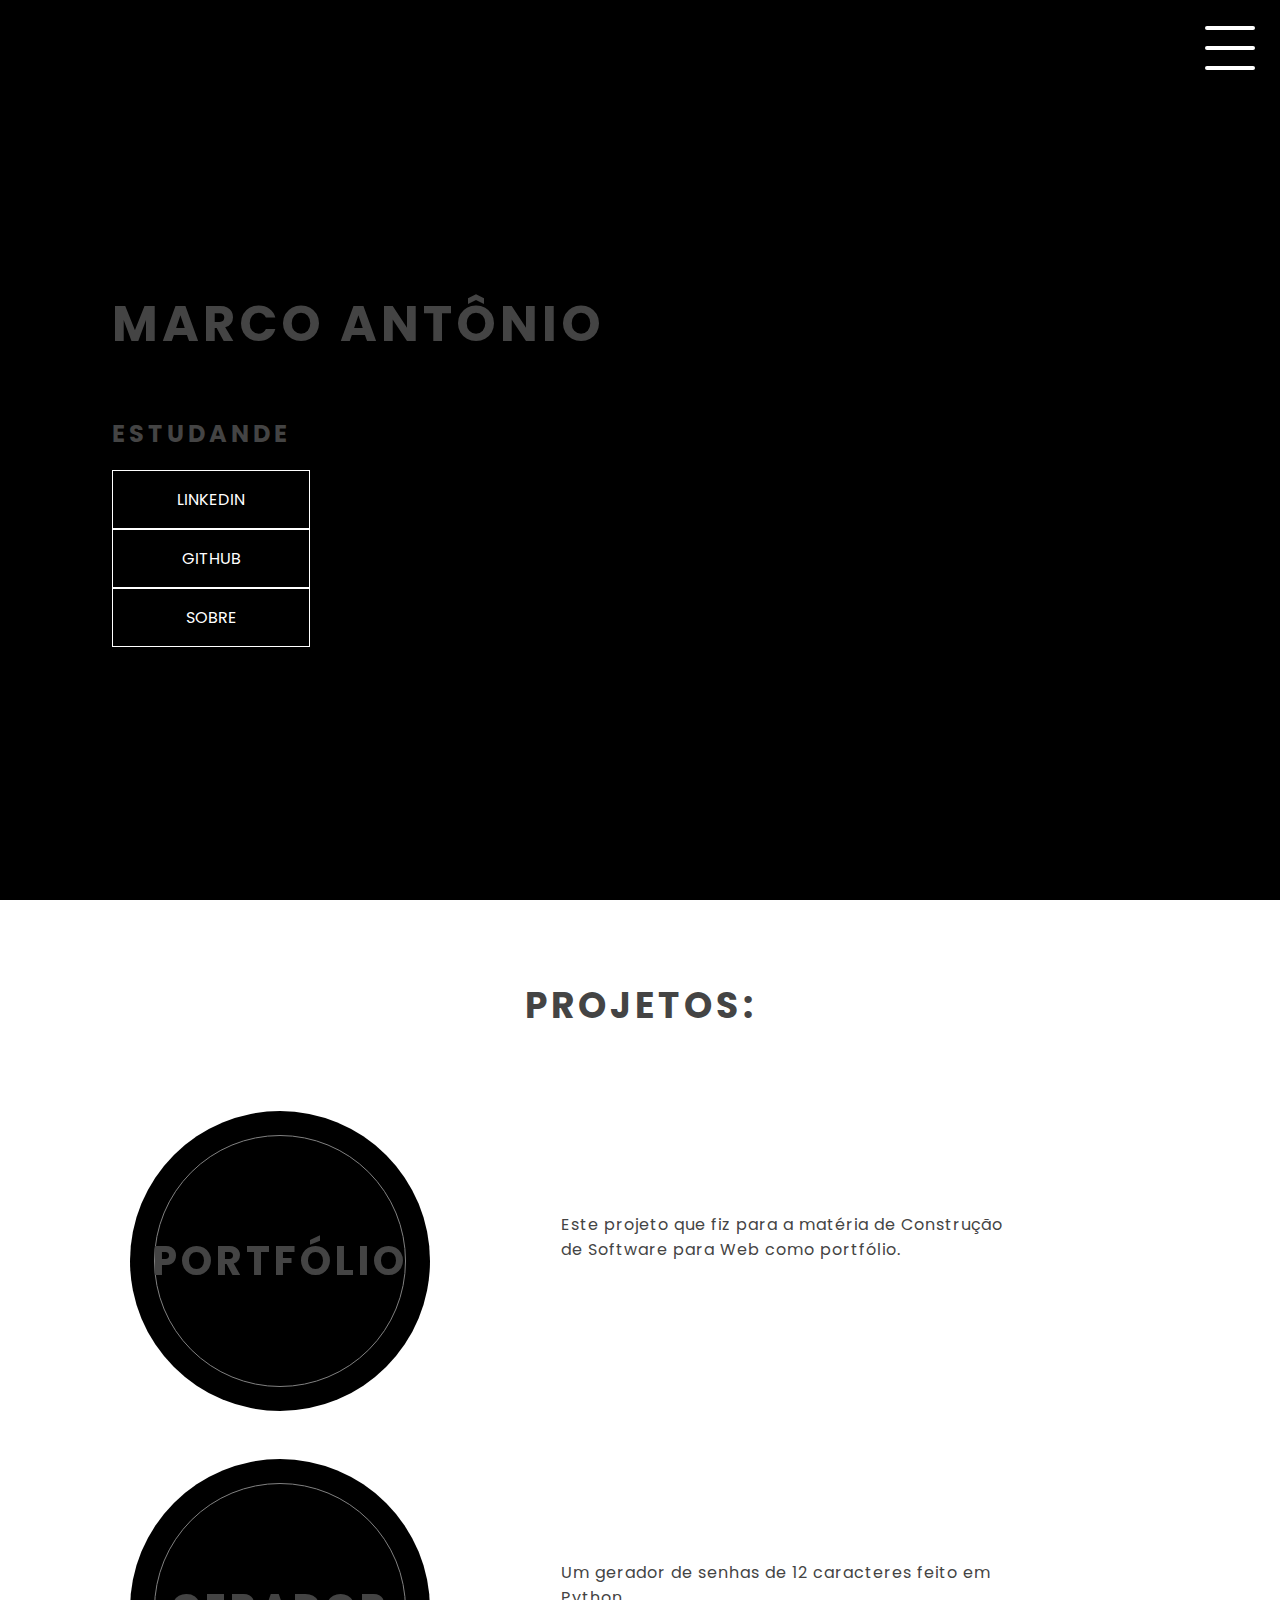
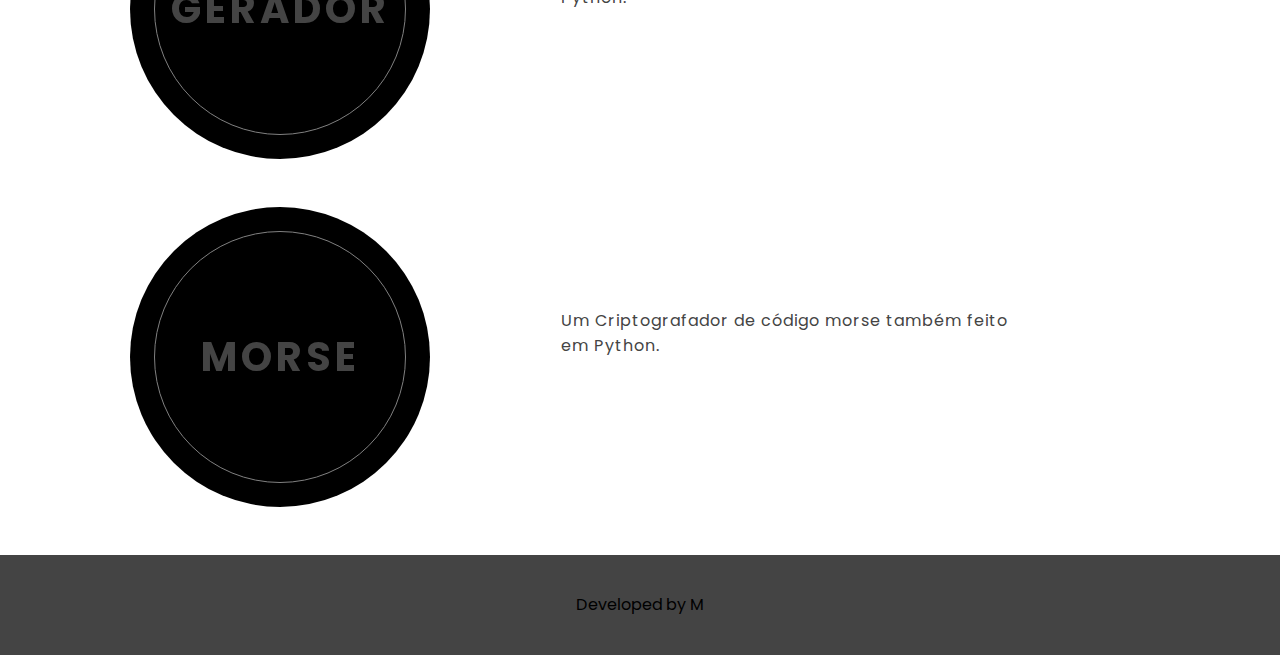
<file: index.html>
<!DOCTYPE html>
<html lang="pt-br">
<head>
    <meta charset="UTF-8">
    <meta http-equiv="X-UA-Compatible" content="IE=edge">
    <meta name="viewport" content="width=device-width, initial-scale=1.0">
    <link rel="stylesheet" href="index.css">
    <link rel="stylesheet" href="sobre.html">
    <title>Portfólio</title>
</head>
<body>
    

<header class="header-container">
    <div class="header">
        <div class="checkbox-container">
            <div class="checkbox-wrapper">
                <input type="checkbox" id="toggle">
                <label class="checkbox" for="toggle">
                    <div class="trace"></div>
                    <div class="trace"></div>
                    <div class="trace"></div>
                </label>
                <div class="menu"></div>
                <nav class="menu-itens">
                    <ul>
                        <li>
                            <a href="#">Home</a>
                        </li>
                        <li>
                            <a href="https://github.com/MharcoAlvez?tab=repositories" target="_blank">Pojetos</a>
                        </li>
                        <li>
                            <a href="sobre.html" target="_blank">Sobre</a>
                        </li>
                    </ul>
                </nav>
            </div>
        </div>
     </div>
     <h1>Marco Antônio</h1>
     <h2>Estudande</h2>
     <div class="social-media">
        <a href="https://www.linkedin.com/in/marco-alves-74308821a/"target=_blank >LINKEDIN</a>
        <a href="https://github.com/MharcoAlvez"target="_blank">GITHUB</a>
        <a href="sobre.html" target="_blank">SOBRE</a>
     </div>

</header>


<main class="container">
    <div class="project">
        <h2>Projetos:</h2>
    </div>
    <div class="card-container">
        <div class="card">
            <div class="card-wrapper">
                <h2>Portfólio</h2>
                <a href="https://github.com/MharcoAlvez/Portfolio" target="_blank">Clique para ver os códigos!</a>
            </div>
        </div>
        <div class="card-text">
            Este projeto que fiz para a matéria de Construção de Software para Web como portfólio.
        </div>
    </div>

    <div class="card-container">
        <div class="card">
            <div class="card-wrapper">
                <h2>Gerador </h2>
                <a href="https://github.com/MharcoAlvez/GeradorSenha" target="_blank">Clique para ver os códigos!</a>
            </div>
        </div>
        <div class="card-text">
        Um gerador de senhas de 12 caracteres feito em Python.
        </div>
    </div>

    <div class="card-container">
        <div class="card">
            <div class="card-wrapper">
                <h2>Morse</h2>
                <a href="https://github.com/MharcoAlvez/CriptografadorMorse" target="_blank">Clique para ver os códigos!</a>
            </div>
        </div>
        <div class="card-text">
            Um Criptografador de código morse também feito em Python.
        </div>
    </div>

</main>


<footer class="footer">
    Developed by M

</footer>

</body>
</html>
</file>
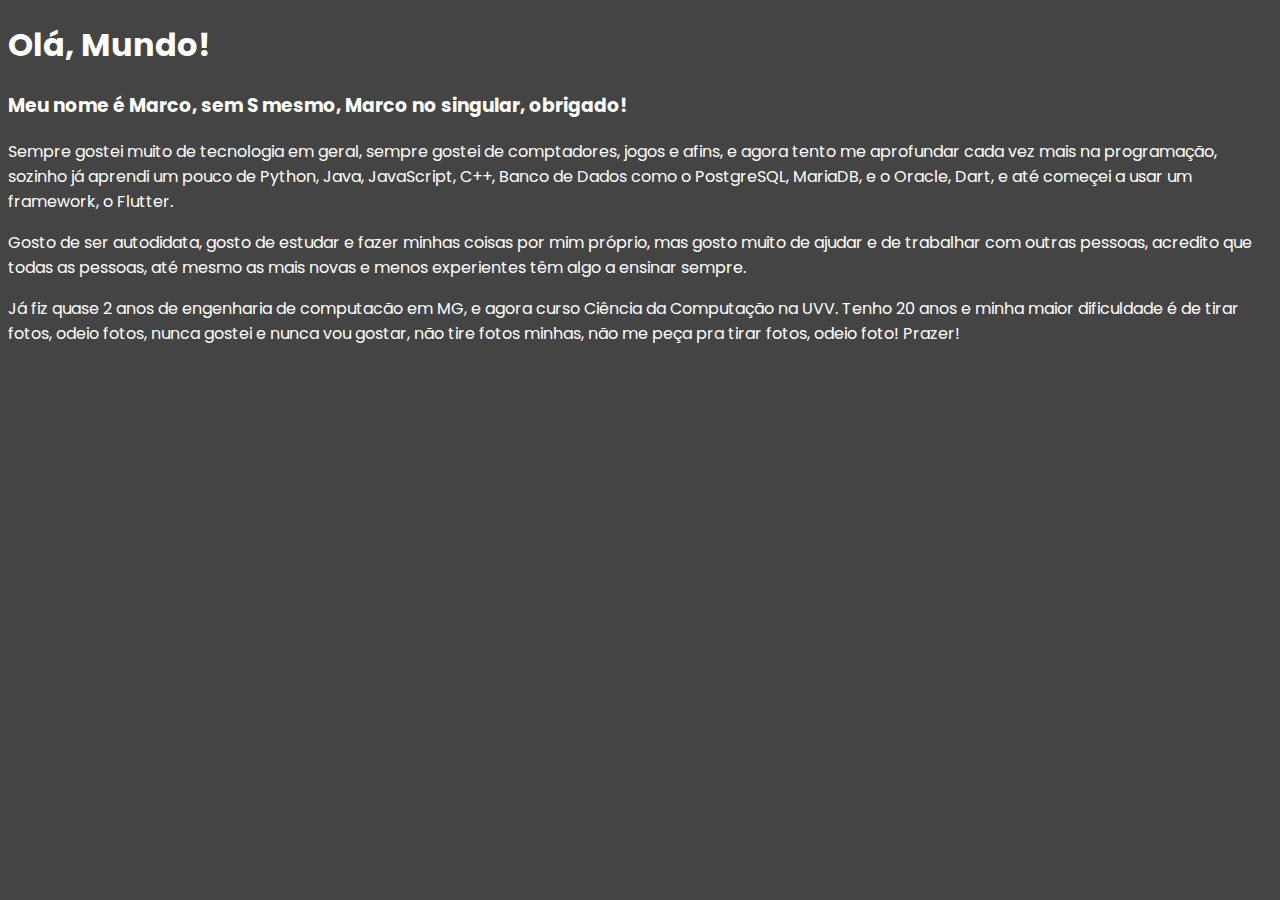
<file: sobre.html>
<!DOCTYPE html>
<html lang="pt-br">
<head>
    <meta charset="UTF-8">
    <meta http-equiv="X-UA-Compatible" content="IE=edge">
    <meta name="viewport" content="width=device-width, initial-scale=1.0">
    <link rel="stylesheet" href="sobre.css">
    <title>Sobre</title>
</head>
<body>
    
<h1>Olá, Mundo!</h1>

<h3>Meu nome é Marco, sem S mesmo, Marco no singular, obrigado!</h3>
<p>Sempre gostei muito de tecnologia em geral, sempre gostei de comptadores, jogos e afins,
e agora tento me aprofundar cada vez mais na programação, sozinho já aprendi um pouco de Python, Java, JavaScript, C++, Banco de Dados como o PostgreSQL, MariaDB,
e o Oracle,
Dart, e até começei a usar um framework, o Flutter.</p>
<p>Gosto de ser autodidata, gosto de estudar e fazer minhas coisas por mim próprio, mas gosto muito de ajudar e de trabalhar com outras pessoas,
acredito que todas as pessoas, até mesmo as mais novas e menos experientes têm algo a ensinar sempre.
<p>Já fiz quase 2 anos de engenharia de computacão em MG, e agora curso Ciência da Computação na UVV. Tenho 20 anos e minha maior dificuldade
é de tirar fotos, odeio fotos, nunca gostei e nunca vou gostar, não tire fotos minhas, não me peça pra tirar fotos, odeio foto! Prazer!  </p>


</body>
</html>
</file>
<file: index.css>
@import url('https://fonts.googleapis.com/css2?family=Poppins:ital,wght@0,100;0,300;0,400;0,500;1,100;1,200;1,300;1,400;1,500&display=swap');

body{
    margin: 0;
    padding: 0;
    font-family:'Poppins', sans-serif;
    color: #444;

}


.header-container {
    height: 100vh;
    width: 100vw;
    background-color: black;
    /* background-image: url('./img/Background.jpg');    */
    background-repeat: no-repeat;
    background-position: center;
    background-size: contain;
    display: flex;
    flex-direction: column;
    justify-content: center;
    align-items: flex-start;
    box-sizing: border-box;
    padding: 0 112px;
    position: relative; 

}

h1{
    font-size: 50px;
    text-transform: uppercase;
    letter-spacing: 4px;

}


h2{

    text-transform: uppercase;
    letter-spacing: 4px;

}


.social-media a{
    text-decoration: none;
    color: white;
    padding: 1rem 4rem;
    border: 1px solid;
    min-width: 4rem;
    display: flex;
    align-items: center;
    justify-content: center;
    transition: .5s ease-in-out;
}

a:hover{
    background-color: gray;
}


.checkbox-container{
    display: flex;
    justify-content: center;
    align-items: center;

}

.checkbox{
    height: 100px;
    width: 100px;
    position: absolute;
    right: 0;
    top: 0;
    display: flex;
    justify-content: center;
    cursor: pointer;
    z-index: 99999;
    transition: 400ms ease-in-out 0s;
}

.checkbox .trace {
    width: 50px;
    height: 4px;
    background-color: white;
    position: absolute;
    border-radius: 4px;
    transition: 0.5s ease-in-out;
}

.checkbox .trace:nth-child(1){
    top: 26px;
    transform: rotate(0);
}


.checkbox .trace:nth-child(2){
    top: 46px;
    transform: rotate(0);
}

.checkbox .trace:nth-child(3){
    top: 66px;
    transform: rotate(0);
}

#toggle {
    display: none;
}


.menu{
    position: absolute;
    top: 28px;
    right: 30px;
    background-color: transparent;
    height: 4px;
    width: 40px;
    border-radius: 50%;
    box-shadow: 0px 0px 0px 0px white;
    z-index: -1;
    transition: 400ms ease-in-out 0;

}

.menu-itens {
    position: fixed;
    top: 0;
    left: 0;
    width: 100%;
    height: 100vh;
    display: flex;
    justify-content: center;
    align-items: center;
    z-index: 2;
    opacity: 0;
    visibility: hidden;
    transition: 400ms ease-in-out 0;

}


.menu-itens ul{
    list-style-type: none;

}

.menu-itens ul a {
    margin: 10px;
    color: black;
    text-decoration: none;
    text-transform: uppercase;
    letter-spacing: 4px;
    font-size: 40px;

}



#toggle:checked + .checkbox .trace:nth-child(1){
    transform: rotate(45deg);
    top:47px
}

#toggle:checked + .checkbox .trace:nth-child(2){

transform: translate(-100px);
width: 30px;
visibility: hidden;
opacity: 0;

}


#toggle:checked + .checkbox .trace:nth-child(3){
    transform: rotate(-45deg);
    top: 48px;
}


#toggle:checked + .checkbox{
    background-color: gray; 

}

#toggle:checked ~ .menu {
    box-shadow: 0px 0px 0px 100vmax  gray;
    z-index: 1;
}

#toggle:checked ~ .menu-itens {
    visibility: visible;
    opacity: 1;
}

.container{
    height: auto;
    width: 100%;
    display: flex;
    flex-direction: column;
    justify-content: space-evenly;
    margin: 3rem 0;
}

.project{
    display: flex;
    justify-content: center;
    font-size: x-large;
    color: #444;
}

.card-container {
    display: flex;
    justify-content: space-evenly;
    align-items: center;
    width: 90%;

}

.card{
    width: 300px;
    height: 300px;
    border-radius: 100%;
    margin: 3rem 0 0 0;
    display: flex;
    align-items: center;
    justify-content: center;
    background-color: black;
    /* background-image: url('img/livro.webp'); */
    background-position: center;
    background-size: cover;
    background-repeat: no-repeat;
    filter: grayscale(0.5);
    cursor: pointer;
    transition: 0.5s ease-in-out;
}

.card-text {
    width: 40%;
    letter-spacing: 1px;
    color: #444;
}


.card-wrapper{
    text-align: center;
    display: flex;
    flex-direction: column;
    justify-content: center;
    align-items: center;
    position: relative;
}


  .card-wrapper::before {
    content: '';
    position: absolute;
    height: 250px;
    width: 250px;
    border-radius: 50%;
    display: block;
    border: 1px solid gray;
    transition: 0.5s ease-in-out;
    z-index: -1;
}  


.card-wrapper h2{
    font-size: 40px;
    text-transform: uppercase;
    letter-spacing: 4px;
    margin: 0;
    transition: 0.5s ease-in-out;


}

.card-wrapper a {
    font-size: 0;
    visibility: hidden;
    opacity: 0;
    font-weight: bold;
    text-transform: uppercase;
    transition: 0.5s ease-in-out;
    color: #444;
    text-decoration: none;
}

.card:hover{
    filter: unset;
}

.card:hover > .card-wrapper::before{
    height: 200px;
    width: 200px;
    opacity: 1;
}


.card:hover > .card-wrapper a{
    opacity: 1;
    visibility: visible;
    font-size: 14px;
}

.footer{
    width: 100%;
    height: 100px;
    background-color: #444;
    display: flex;
    align-items: center;
    justify-content: center;
    color: black;
}
</file>
<file: sobre.css>
@import url('https://fonts.googleapis.com/css2?family=Poppins:ital,wght@0,100;0,300;0,400;0,500;1,100;1,200;1,300;1,400;1,500&display=swap');


body{
    background-color: #444;
    color: white;
    font-family: 'Poppins', sans-serif;
}
</file>
